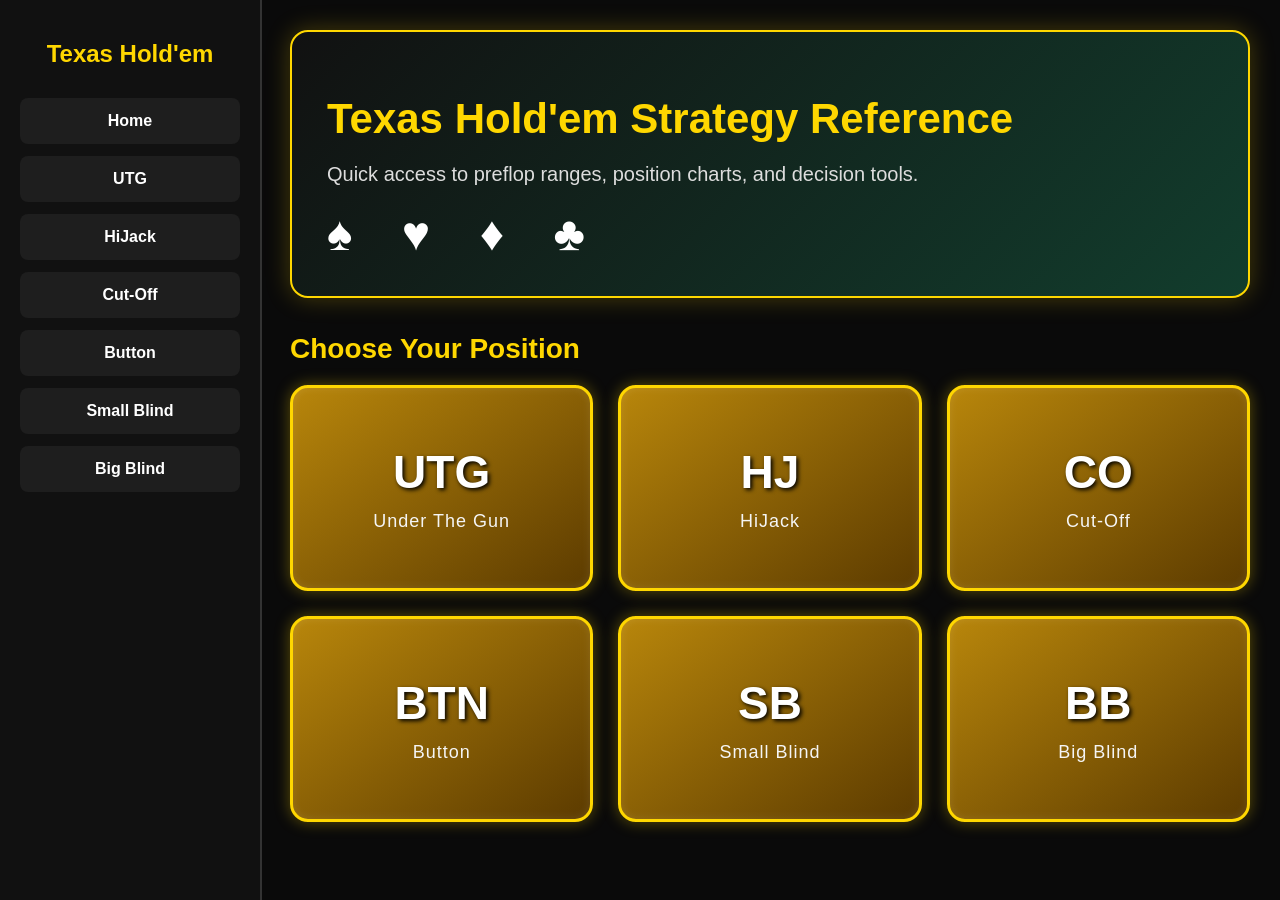
<file: index.html>
<!DOCTYPE html>
<html>
<head>
    <title>Texas Hold'em Reference</title>
    <link rel="stylesheet" href="styles.css">
</head>

<body>

<div class="sidebar">
    <h2>Texas Hold'em</h2>

    <a href="index.html">Home</a>
    <a href="utg.html">UTG</a>
    <a href="hijack.html">HiJack</a>
    <a href="cutoff.html">Cut-Off</a>
    <a href="button.html">Button</a>
    <a href="smallblind.html">Small Blind</a>
    <a href="bigblind.html">Big Blind</a>
</div>

<div class="main">

    <div class="hero">
        <h1>Texas Hold'em Strategy Reference</h1>
        <p>Quick access to preflop ranges, position charts, and decision tools.</p>
        <div class="hero-cards">♠ ♥ ♦ ♣</div>
    </div>

    <h2 class="section-title">Choose Your Position</h2>

    <div class="position-grid">

        <a class="position-card" href="utg.html">
            <span>UTG</span>
            <small>Under The Gun</small>
        </a>

        <a class="position-card" href="hijack.html">
            <span>HJ</span>
            <small>HiJack</small>
        </a>

        <a class="position-card" href="cutoff.html">
            <span>CO</span>
            <small>Cut-Off</small>
        </a>

        <a class="position-card" href="button.html">
            <span>BTN</span>
            <small>Button</small>
        </a>

        <a class="position-card" href="smallblind.html">
            <span>SB</span>
            <small>Small Blind</small>
        </a>

        <a class="position-card" href="bigblind.html">
            <span>BB</span>
            <small>Big Blind</small>
        </a>

    </div>

</div>

</body>
</html>
</file>
<file: styles.css>
/* =====================================================
   GLOBAL PAGE STYLING
===================================================== */

body {
    margin: 0;
    font-family: Arial, sans-serif;
    background: #0a0a0a;
    color: white;
}

/* =====================================================
   SIDEBAR
===================================================== */

.sidebar {
    width: 220px;
    height: 100vh;
    background: #111;
    position: fixed;
    left: 0;
    top: 0;
    padding: 20px;
    border-right: 2px solid #333;
}

.sidebar h2 {
    color: gold;
    margin-bottom: 30px;
    text-align: center;
}

/* SIDEBAR LINKS */

.sidebar a {
    display: block;
    background: #1e1e1e;
    color: white;
    padding: 14px;
    margin-bottom: 12px;
    text-decoration: none;
    border-radius: 8px;
    transition: 0.3s;
    text-align: center;
    font-weight: bold;
}

.sidebar a:hover {
    background: gold;
    color: black;
}

/* =====================================================
   MAIN CONTENT AREA
===================================================== */

.main {
    margin-left: 260px;
    padding: 30px;
}

.main h1 {
    color: gold;
    margin-bottom: 30px;
}

/* =====================================================
   HERO SECTION
===================================================== */

.hero {
    background: linear-gradient(135deg, #111, #123d2d);
    border: 2px solid gold;
    border-radius: 18px;
    padding: 35px;
    margin-bottom: 35px;

    box-shadow:
        0 0 25px rgba(255, 215, 0, 0.25);
}

.hero h1 {
    font-size: 42px;
    color: gold;
    margin-bottom: 10px;
}

.hero p {
    font-size: 20px;
    color: #ddd;
}

.hero-cards {
    font-size: 48px;
    letter-spacing: 18px;
    margin-top: 20px;
}

/* =====================================================
   SECTION TITLES
===================================================== */

.section-title {
    color: gold;
    margin-bottom: 20px;
    font-size: 28px;
}

/* =====================================================
   POSITION BUTTON GRID
===================================================== */

.position-grid {
    display: grid;
    grid-template-columns: repeat(3, 1fr);
    gap: 25px;
}

/* =====================================================
   POSITION BUTTONS
===================================================== */

.position-card {

    display: flex;
    flex-direction: column;
    justify-content: center;
    align-items: center;

    background: linear-gradient(145deg, #b8860b, #5c3b00);

    border: 3px solid gold;

    border-radius: 18px;

    padding: 30px 20px;

    color: white;
    text-decoration: none;

    min-height: 140px;

    box-shadow:
        0 0 15px rgba(255,215,0,0.35),
        inset 0 0 10px rgba(255,255,255,0.1);

    transition: all 0.25s ease;
}

/* LARGE POSITION TEXT */

.position-card span {
    font-size: 46px;
    font-weight: bold;
    color: white;
    text-shadow: 2px 2px 4px black;
}

/* SMALL DESCRIPTION */

.position-card small {
    margin-top: 12px;
    font-size: 18px;
    color: #f5f5f5;
    letter-spacing: 1px;
}

/* HOVER EFFECT */

.position-card:hover {

    transform: translateY(-8px) scale(1.03);

    background:
        linear-gradient(145deg, #00994d, #004d26);

    box-shadow:
        0 0 25px rgba(0,255,128,0.5),
        0 0 40px rgba(255,215,0,0.3);

    border-color: #00ff99;
}

/* =====================================================
   IMAGE GRID (4 BOX LAYOUT)
===================================================== */

.image-grid {
    display: grid;
    grid-template-columns: 1fr 1fr;
    gap: 25px;
}

/* =====================================================
   IMAGE BOXES
===================================================== */

.image-box {
    background: #151515;

    border: 2px solid #333;

    border-radius: 12px;

    padding: 15px;

    text-align: center;

    box-shadow:
        0 0 10px rgba(0,0,0,0.6);
}

.image-box h2 {
    color: gold;
    margin-bottom: 15px;
}

/* =====================================================
   IMAGES
===================================================== */

.image-box img {
    width: 80%;
    height: auto;
    border-radius: 8px;
}

/* =====================================================
   MOBILE SUPPORT
===================================================== */

@media (max-width: 1000px) {

    .position-grid {
        grid-template-columns: 1fr;
    }

    .image-grid {
        grid-template-columns: 1fr;
    }

    .sidebar {
        width: 100%;
        height: auto;
        position: relative;
    }

    .main {
        margin-left: 0;
    }
}
</file>
